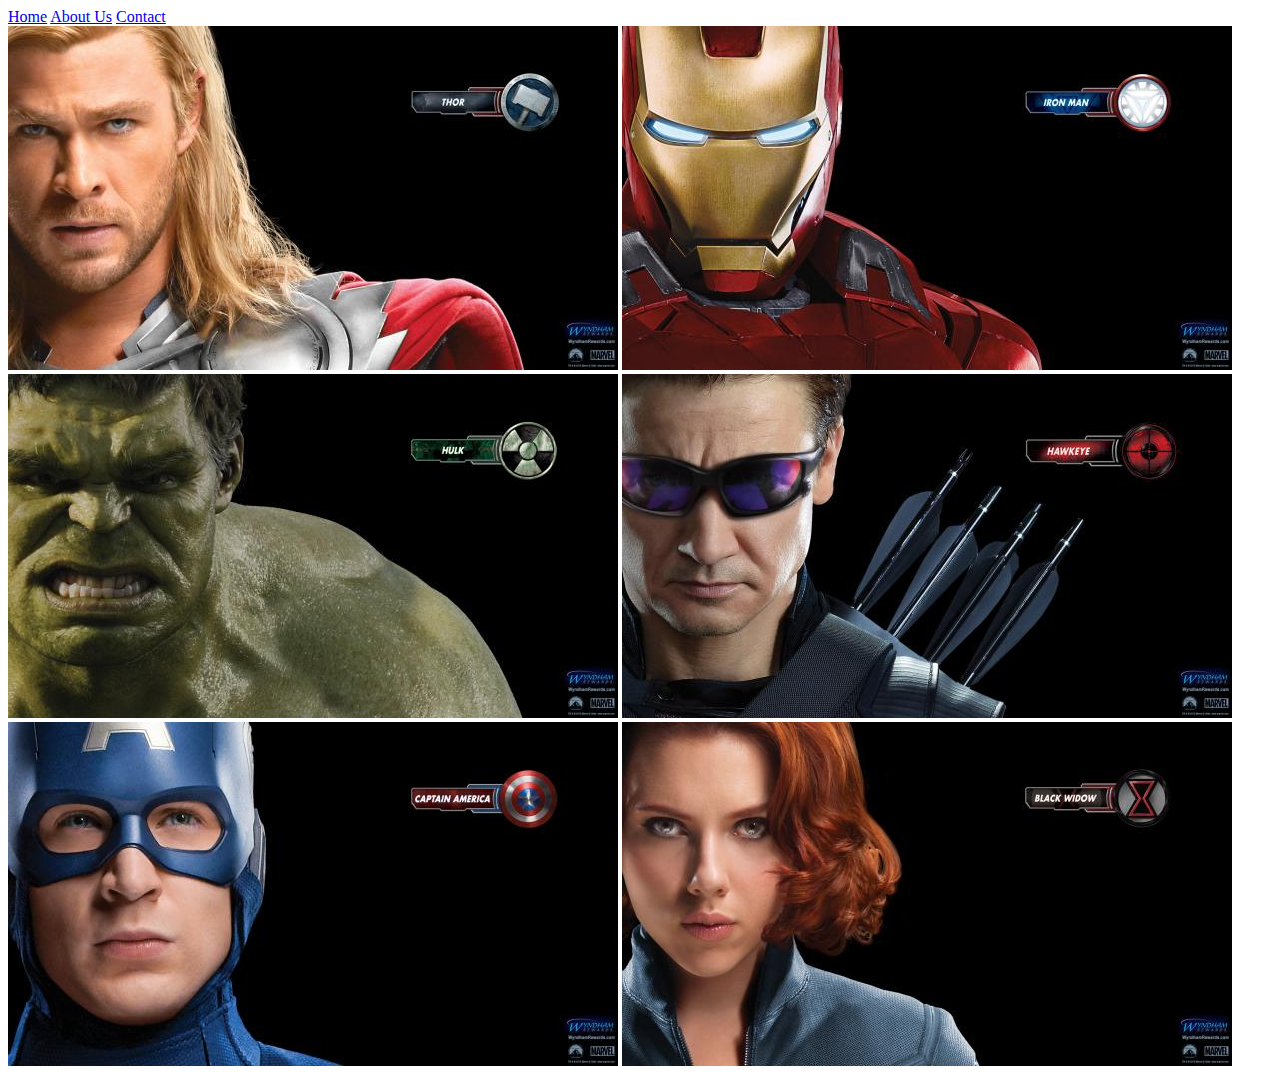
<file: avengers/index.html>
<!Doctype html>

<html>
    <head>
    <link ref ="stylesheet" href="style.css">
    </head>
<body>
    <div id="menu">
    <a href="Index.html">Home</a>
    <a href="about.html">About Us</a>
    <a href="contact.html">Contact</a>
     </div> 
    
   <div class="gallery">
    
   <a href="avengers_01.html"> <img src="images/avengers_01.jpg"/></a>
   <a href="avengers_02.html"> <img src="images/avengers_02.jpg"></a>  
   <a href="avengers_03.html"> <img src="images/avengers_03.jpg"></a>
   <a href="avengers_04.html"> <img src="images/avengers_04.jpg"></a>
   <a href="avengers_05.html"> <img src="images/avengers_05.jpg"></a>
   <a href="avengers_06.html"> <img src="images/avengers_06.jpg"></a>


       
    
    </div>
    
    </body>
</html>
</file>
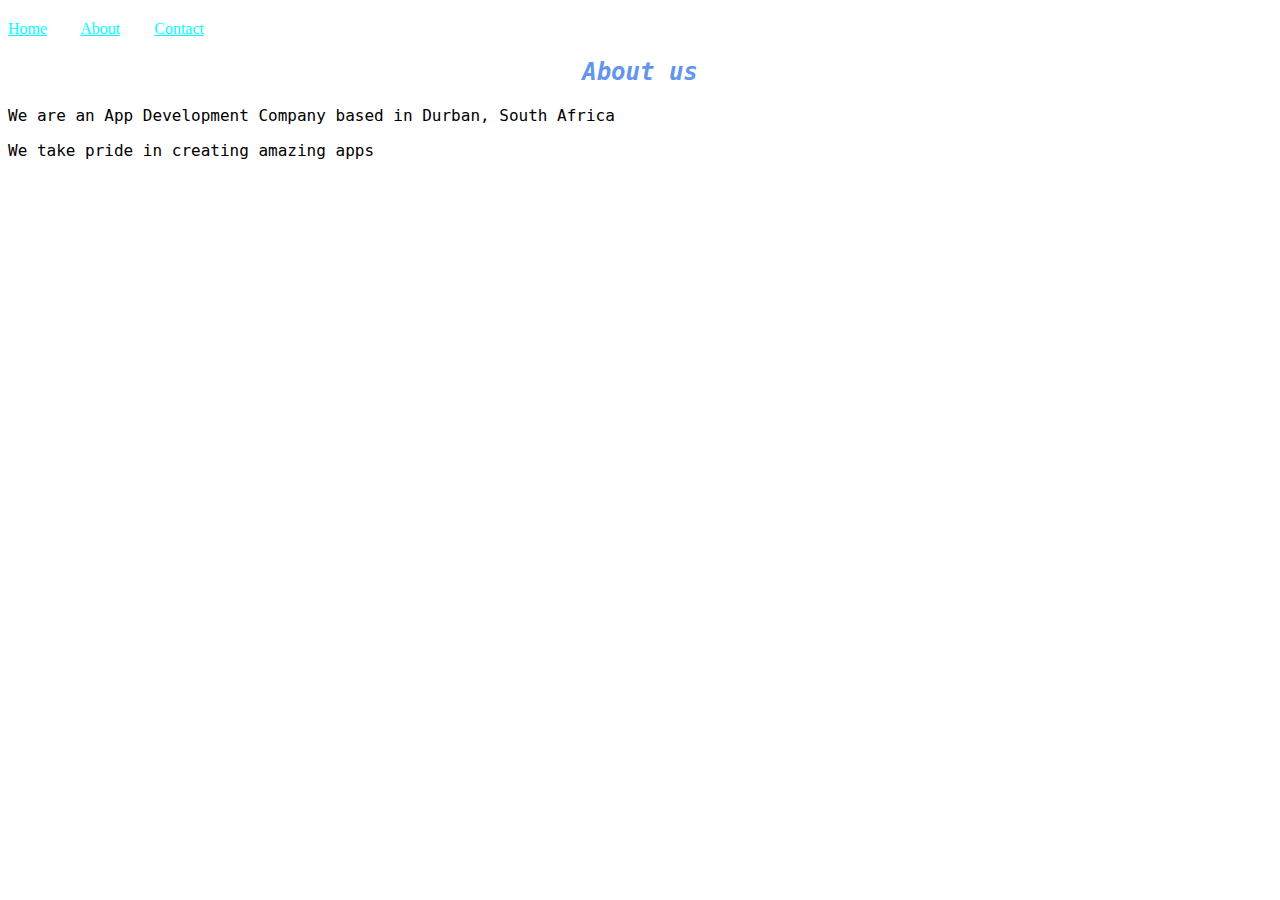
<file: avengers/about.html>
<html>
<head>
    <link rel="stylesheet" href="style.css">
          </head>
    
    <body>
    <div id="menu">
        <a href="Index.html">Home</a>
        <a href="about.html">About</a>
        <a href="contact.html">Contact</a>
        </div>
        <h2> About us</h2>
        <p>We are an App Development Company based in Durban, South Africa</p>
        <p>We take pride in creating amazing apps</p>
 </body>

</html>
</file>
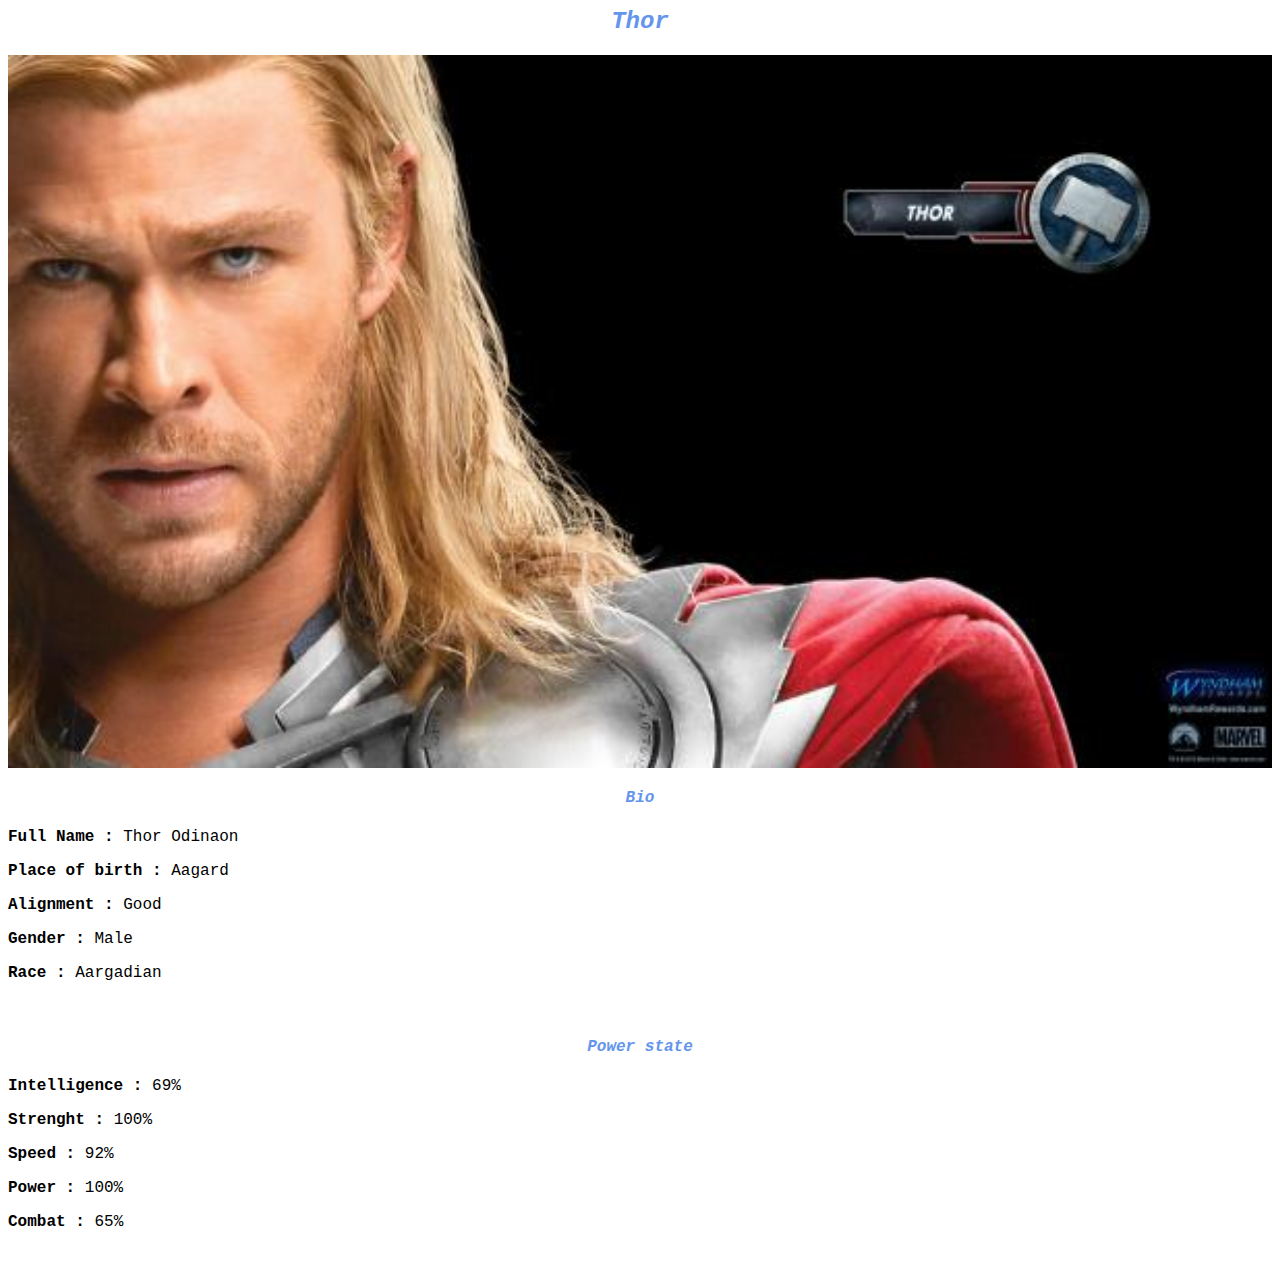
<file: avengers/avengers_01.html>
<html>
<head>
    <link rel="stylesheet" href="style.css">
    </head>
    <body>
    <h2>Thor</h2>
        <div class="gallery">
        <img src="images/avengers_01.jpg"/>
        </div>
    
    <h4>Bio</h4>
        <p><b>Full  Name :   </b> Thor Odinaon </p>
        <p><b>Place of birth : </b>  Aagard      </p>
        <p><b>Alignment   :  </b>    Good      </p> 
        <p><b>Gender      :  </b>  Male        </p>
        <p><b>Race         :   </b>  Aargadian  </p>
        <br/>
        
    <h4> Power state</h4>
    <p><b>Intelligence :   </b> 69%</p>
        <p><b>Strenght : </b> 100%    </p>
        <p><b>Speed  :  </b>    92%     </p> 
        <p><b>Power     :  </b>  100%    </p>
        <p><b>Combat      :   </b> 65%  </p>
        <br/>
    
 </body>

</html>
</file>
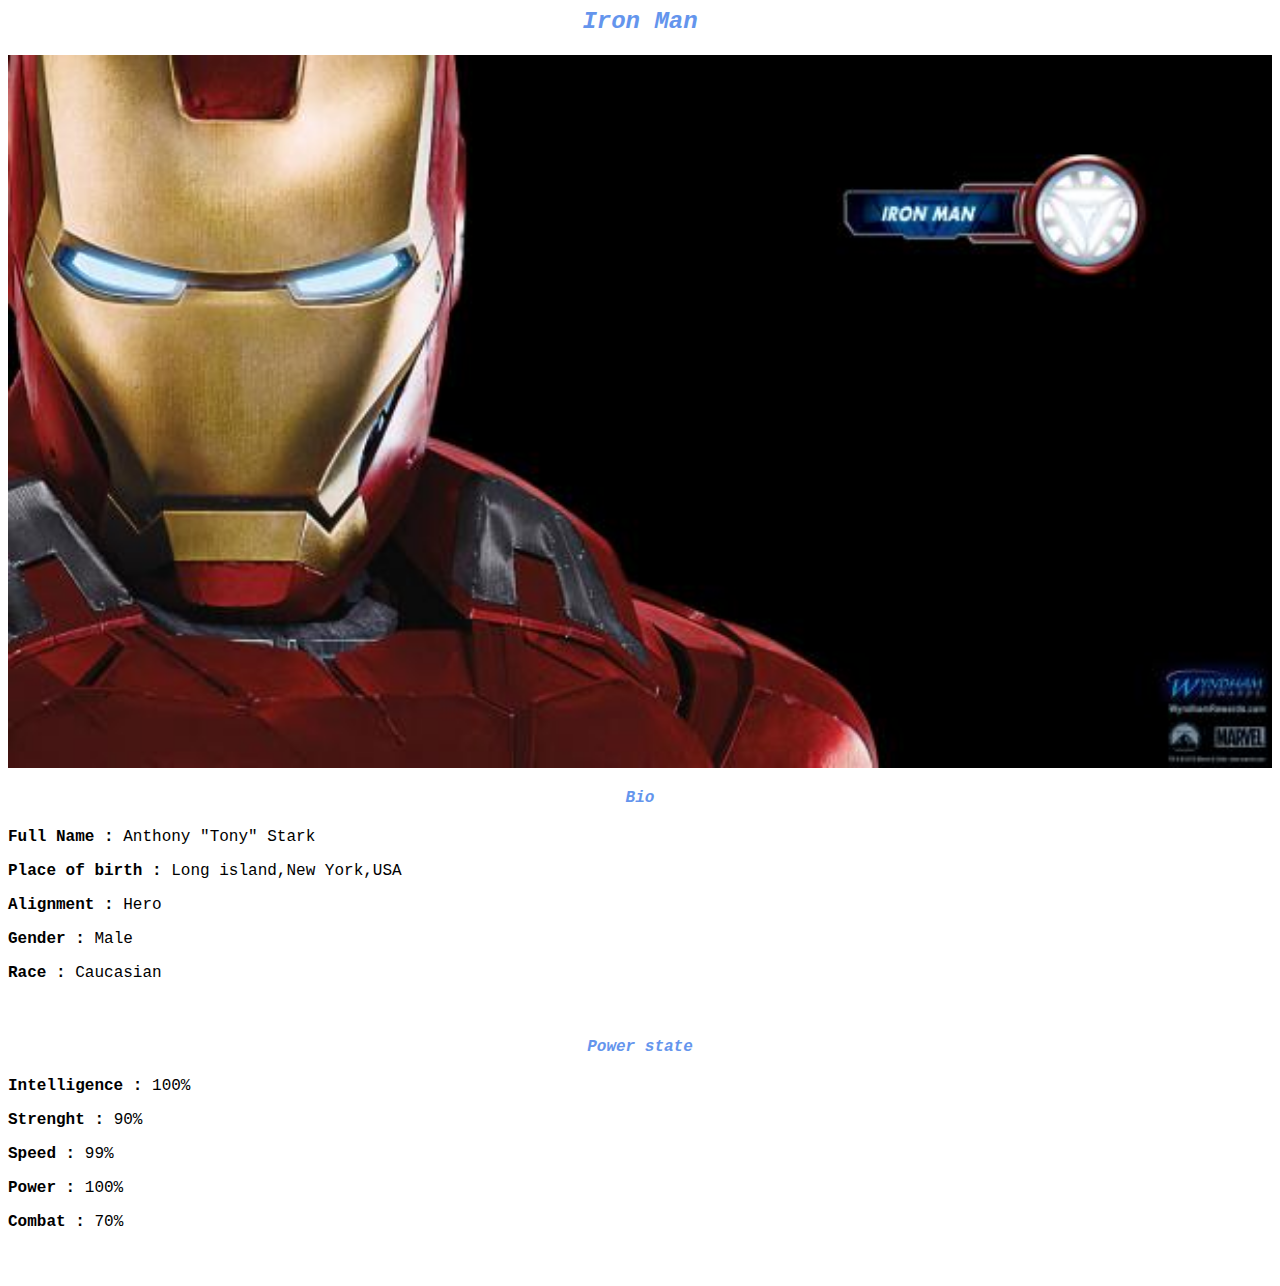
<file: avengers/avengers_02.html>
<html>
<head>
    <link rel="stylesheet" href="style.css">
    </head>
    <body>
    <h2>Iron Man</h2>
        <div class="gallery">
        <img src="images/avengers_02.jpg"/>
        </div>
    
    <h4>Bio</h4>
        <p><b>Full  Name :   </b>Anthony "Tony" Stark  </p>
        <p><b>Place of birth : </b> Long island,New York,USA      </p>
        <p><b>Alignment   :  </b>  Hero        </p> 
        <p><b>Gender      :  </b>  Male       </p>
        <p><b>Race         :   </b>  Caucasian  </p>
        <br/>
        
    <h4> Power state</h4>
    <p><b>Intelligence :   </b> 100%</p>
        <p><b>Strenght : </b> 90%    </p>
        <p><b>Speed  :  </b>    99%     </p> 
        <p><b>Power     :  </b>  100%    </p>
        <p><b>Combat      :   </b> 70%  </p>
        <br/>
    
 </body>

</html>
</file>
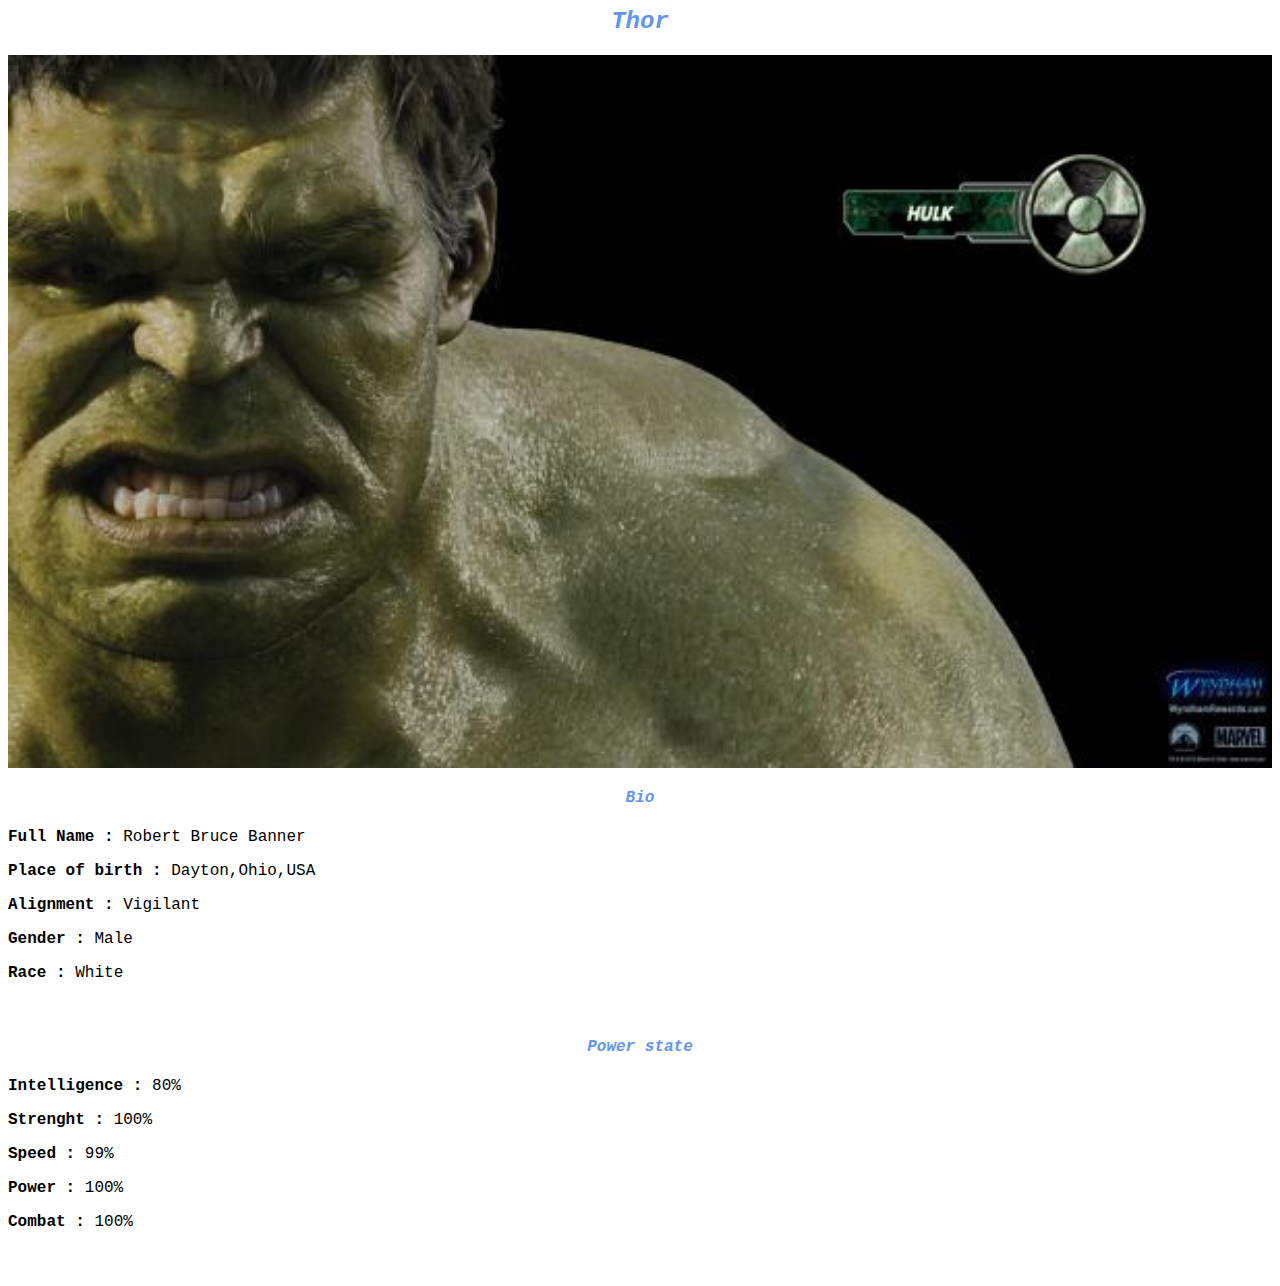
<file: avengers/avengers_03.html>
<html>
<head>
    <link rel="stylesheet" href="style.css">
    </head>
    <body>
    <h2>Thor</h2>
        <div class="gallery">
        <img src="images/avengers_03.jpg"/>
        </div>
    
    <h4>Bio</h4>
        <p><b>Full  Name :   </b> Robert Bruce Banner </p>
        <p><b>Place of birth : </b>Dayton,Ohio,USA       </p>
        <p><b>Alignment   :  </b> Vigilant         </p> 
        <p><b>Gender      :  </b>Male         </p>
        <p><b>Race         :   </b> White   </p>
        <br/>
        
    <h4> Power state</h4>
    <p><b>Intelligence :   </b> 80%</p>
        <p><b>Strenght : </b> 100%    </p>
        <p><b>Speed  :  </b>    99%     </p> 
        <p><b>Power     :  </b>  100%    </p>
        <p><b>Combat      :   </b> 100%  </p>
        <br/>
    
 </body>

</html>
</file>
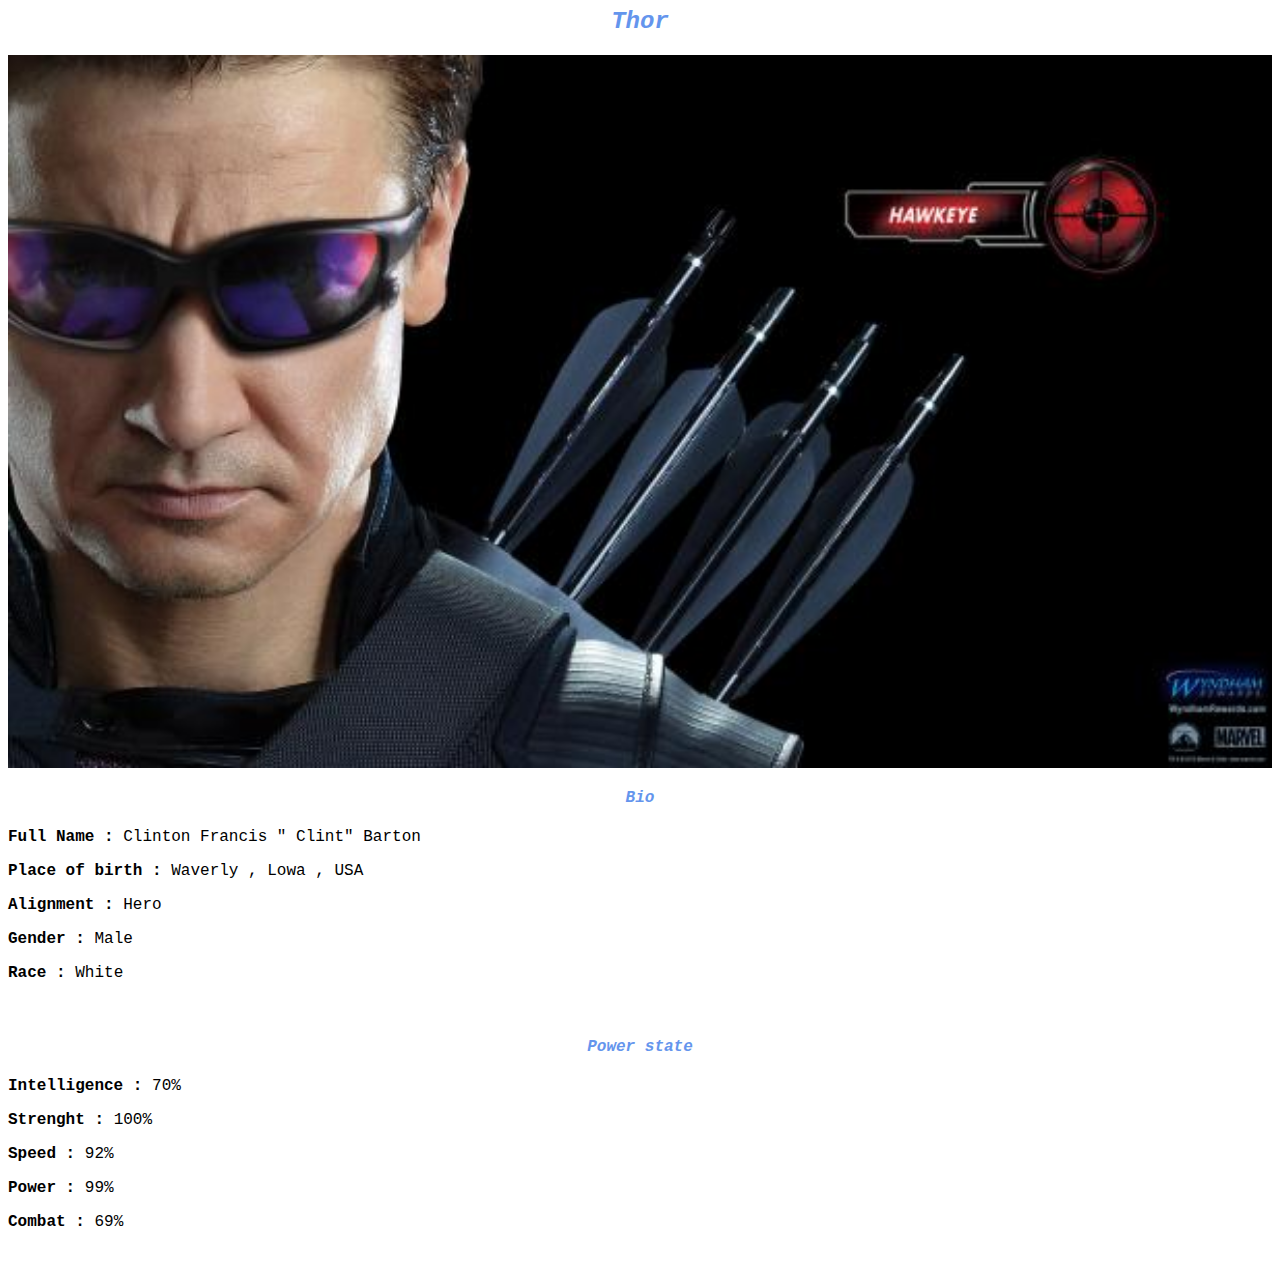
<file: avengers/avengers_04.html>
<html>
<head>
    <link rel="stylesheet" href="style.css">
    </head>
    <body>
    <h2>Thor</h2>
        <div class="gallery">
        <img src="images/avengers_04.jpg"/>
        </div>
    
    <h4>Bio</h4>
        <p><b>Full  Name :   </b> Clinton Francis " Clint" Barton </p>
        <p><b>Place of birth : </b>Waverly , Lowa , USA    </p>
        <p><b>Alignment   :  </b>   Hero       </p> 
        <p><b>Gender      :  </b>   Male      </p>
        <p><b>Race         :   </b> White   </p>
        <br/>
        
    <h4> Power state</h4>
    <p><b>Intelligence :   </b> 70%</p>
        <p><b>Strenght : </b> 100%    </p>
        <p><b>Speed  :  </b>    92%     </p> 
        <p><b>Power     :  </b>  99%    </p>
        <p><b>Combat      :   </b> 69%  </p>
        <br/>
    
 </body>

</html>
</file>
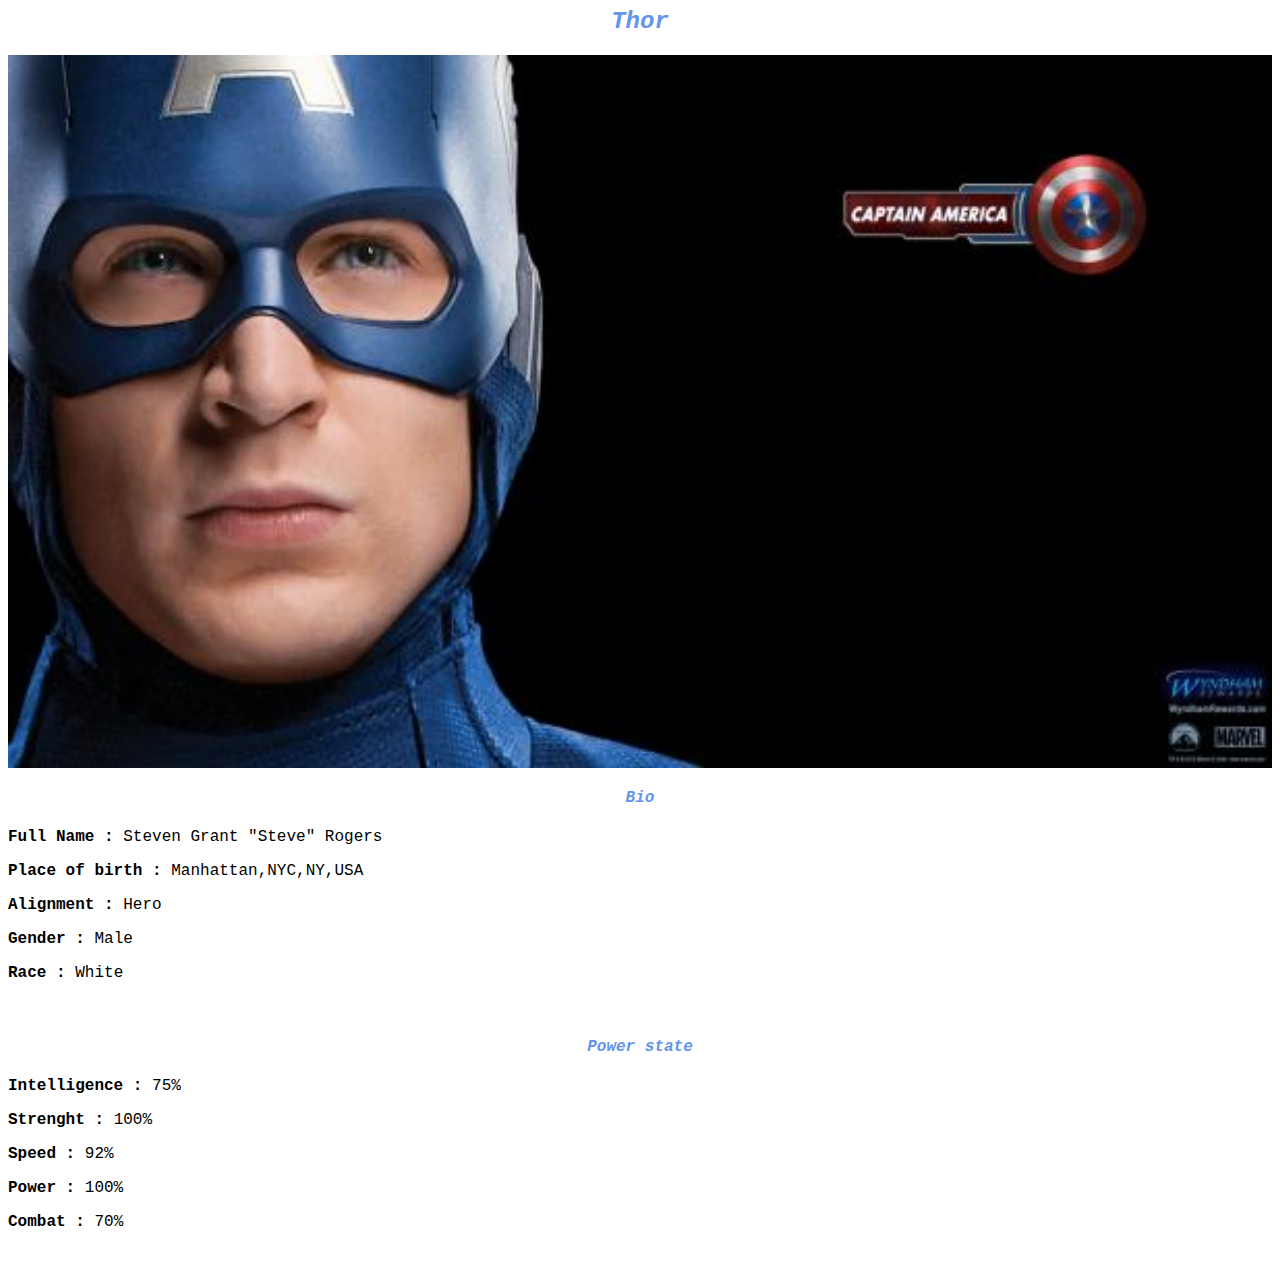
<file: avengers/avengers_05.html>
<html>
<head>
    <link rel="stylesheet" href="style.css">
    </head>
    <body>
    <h2>Thor</h2>
        <div class="gallery">
        <img src="images/avengers_05.jpg"/>
        </div>
    
    <h4>Bio</h4>
        <p><b>Full  Name :   </b> Steven Grant "Steve" Rogers </p>
        <p><b>Place of birth : </b>Manhattan,NYC,NY,USA       </p>
        <p><b>Alignment   :  </b> Hero         </p> 
        <p><b>Gender      :  </b>  Male       </p>
        <p><b>Race         :   </b> White   </p>
        <br/>
        
    <h4> Power state</h4>
    <p><b>Intelligence :   </b> 75%</p>
        <p><b>Strenght : </b> 100%    </p>
        <p><b>Speed  :  </b>    92%     </p> 
        <p><b>Power     :  </b>  100%    </p>
        <p><b>Combat      :   </b> 70%  </p>
        <br/>
    
 </body>

</html>
</file>
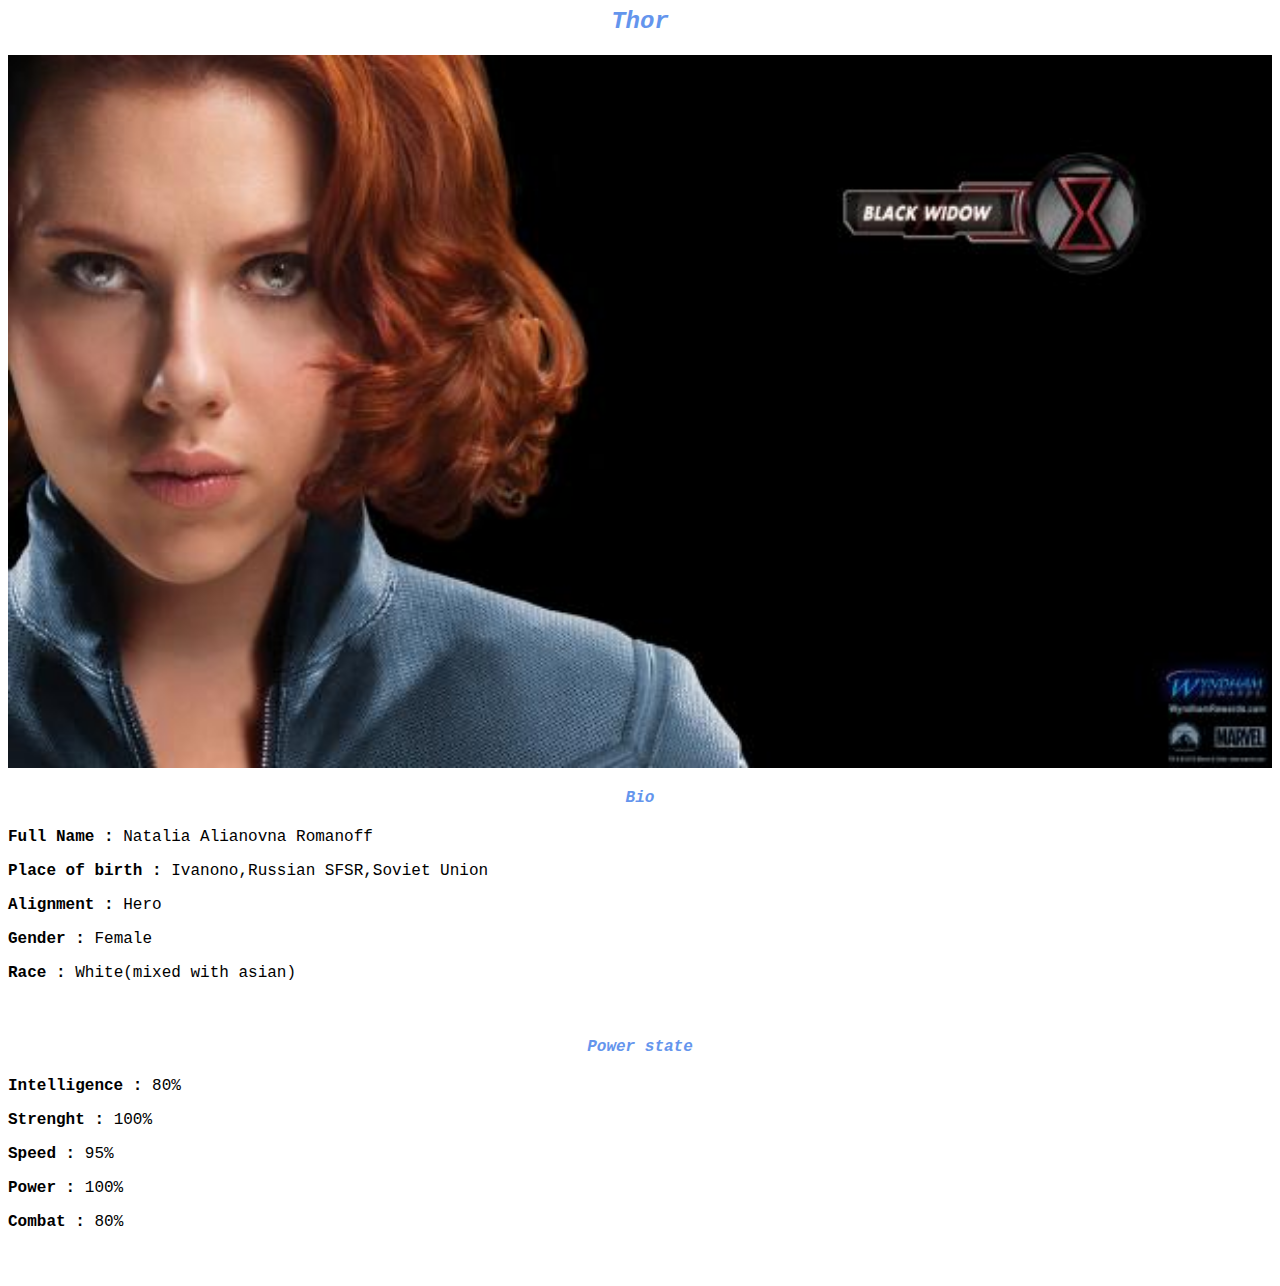
<file: avengers/avengers_06.html>
<html>
<head>
    <link rel="stylesheet" href="style.css">
    </head>
    <body>
    <h2>Thor</h2>
        <div class="gallery">
        <img src="images/avengers_06.jpg"/>
        </div>
    
    <h4>Bio</h4>
        <p><b>Full  Name :   </b> Natalia Alianovna Romanoff </p>
        <p><b>Place of birth : </b> Ivanono,Russian SFSR,Soviet Union      </p>
        <p><b>Alignment   :  </b>  Hero        </p> 
        <p><b>Gender      :  </b> Female        </p>
        <p><b>Race         :   </b> White(mixed with asian) </p>
        <br/>
        
    <h4> Power state</h4>
    <p><b>Intelligence :   </b> 80%</p>
        <p><b>Strenght : </b> 100%    </p>
        <p><b>Speed  :  </b>    95%     </p> 
        <p><b>Power     :  </b>  100%    </p>
        <p><b>Combat      :   </b> 80%  </p>
        <br/>
    
 </body>

</html>
</file>
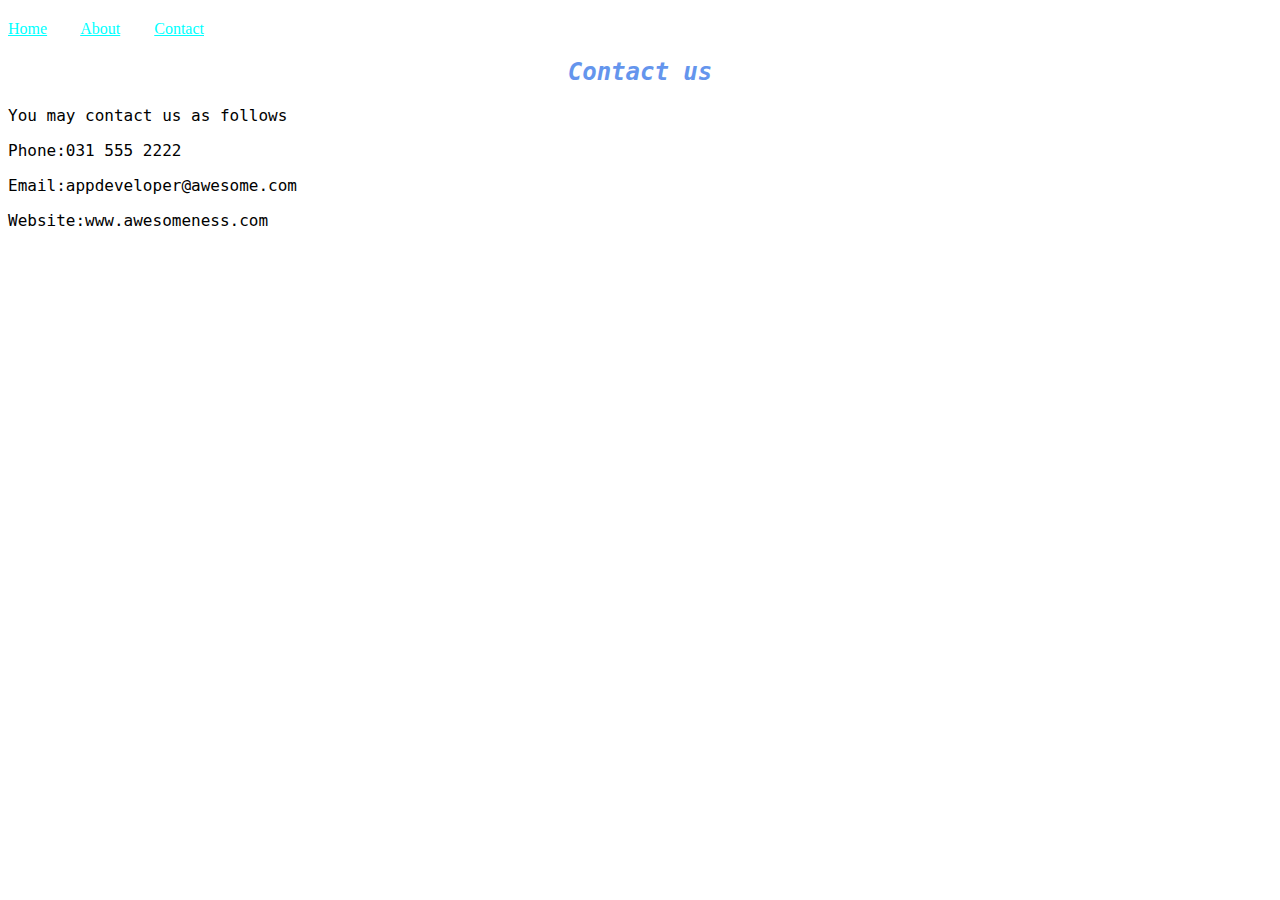
<file: avengers/contact.html>
<html>
<head>
    <link rel="stylesheet" href="style.css">
          </head>
    
    <body>
    <div id="menu">
        <a href="Index.html">Home</a>
        <a href="about.html">About</a>
        <a href="contact.html">Contact</a>
        </div>
        <h2> Contact us</h2>
        <p>You may contact us as follows</p>
        <p>Phone:031 555 2222</p>
        <p>Email:appdeveloper@awesome.com</p>
        <p>Website:www.awesomeness.com</p>
 </body>

</html>
</file>
<file: avengers/style.css>
.gallery img{
    width:100%

    
}

h2{
   font-family: monospace,fantasy;
    text-align: center;
    font-size: 30xp;
    color:cornflowerblue;
    font-style: italic
   
}

h4{font-family: monospace,fantasy;
    text-align: center;
    font-size: 30xp;
    font-style: italic ;
    color:cornflowerblue;
    
}

p{font-family: cursive,monospace  
    
}


#menu{width:  100%;
    height: 50%
    background-color:blue;
    padding-top: 12px;
  
}

#menu  a{color:aqua;
    font-family: cursive,sans-serif
        font-size:30px;
    text-decoration: none
    font-weight: 900
  
    
    padding-left: 30px;
    padding-right: 30px;
    
}

#menu a:hover{
    
    color: aquamarine;
}
</file>
